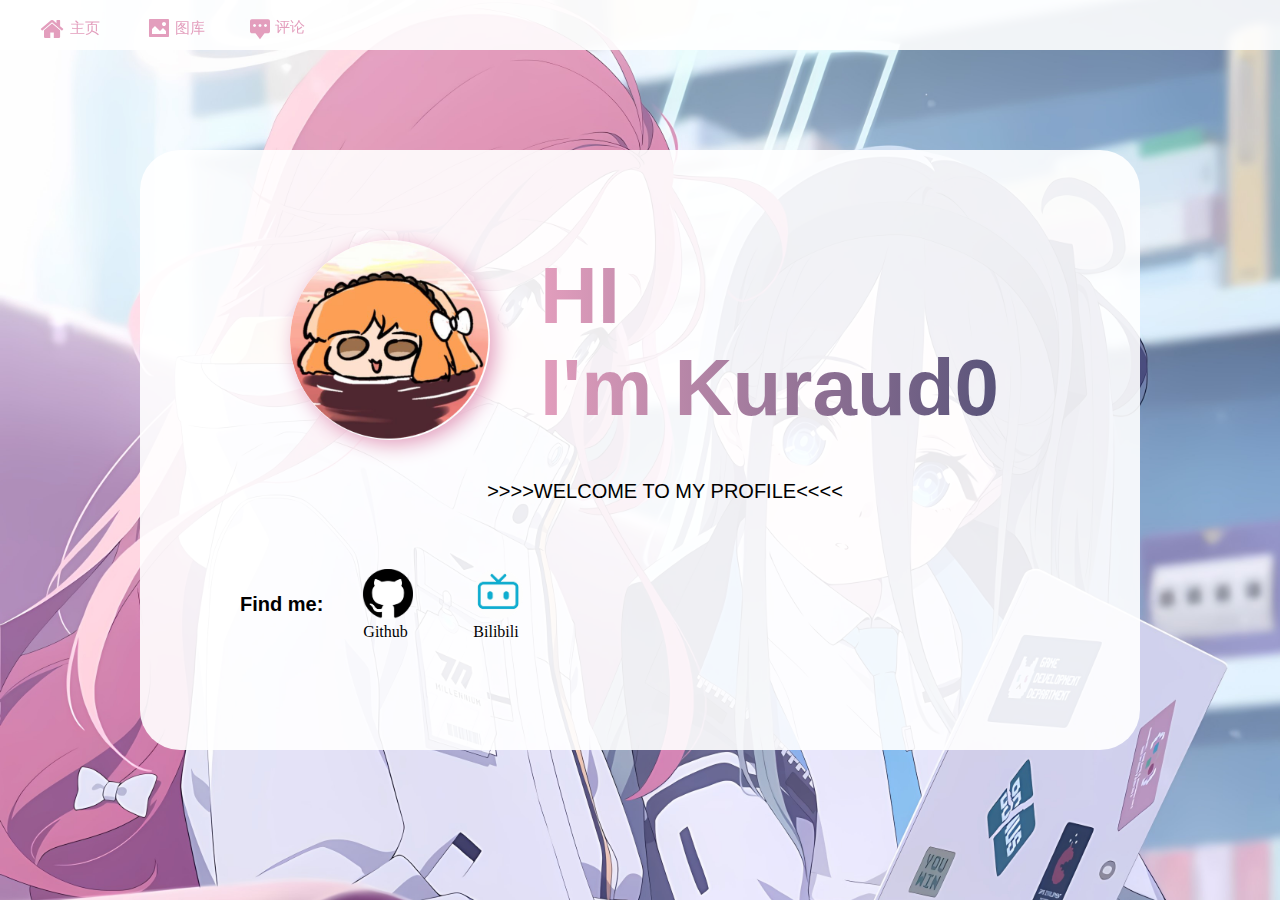
<file: src/index.html>
<!DOCTYPE html>
<html lang="en">
<head>
    <meta charset="UTF-8">
    <meta name="viewport" content="width=device-width, initial-scale=1.0">
    <title>My Profile</title>
    <link rel="stylesheet" href="style.css" type="text/css">
    <link rel="stylesheet" href="../font/iconfont.css">
</head>
<body>

    <div class="top">
        <ul>
            <li><span class="iconfont icon-home icon"><p class="text">主页</p></span></li>
            <li><span class="iconfont icon-tupian icon"><p class="text">图库</p></span></li>
            <li><span class="iconfont icon-pinglun icon"><p class="text">评论</p></span></li>
        </ul>
    </div>

    <div class="back">

        <div class="container">

            <div class="main">
                <img src="../img/head.png" alt="Kuraud0's head" id="pic">
                <div class="text">
                    <p id="introduction">HI<br>I'm Kuraud0</p>
                </div>
            </div>
            <p id="animateText"></p>
            
            <div class="contact">

                <p>Find me:</p>

                <figure>
                    <a href="https://github.com/Kuraud00" target="_blank"><img src="../img/gh.png" alt="Github"></a>
                    <figcaption>Github</figcaption>
                </figure>

                <figure>
                    <a href="https://space.bilibili.com/481177373?spm_id_from=333.1073.0.0" target="_blank"><img src="../img/bili.png" alt="Bilibili"></a>
                    <figcaption>Bilibili</figcaption>
                </figure>
            </div>

        </div>

    </div>
</body>
</html>
</file>
<file: src/style.css>
html{
    height:100%;
}

body{
    background-image: url(../img/bg.jpg);
    background-size: 1920px auto;
    background-repeat: no-repeat;
    display: flex;
    justify-content: center;
    align-items: center;
    height:100%;
    margin:0;
    /* 文本均不可选中 */
    user-select: none;
}

.top{
    height: 50px;
    width: 100%;
    background-color: rgba(255, 255, 255, 0.9);
    position: fixed;
    top: 0%;
    left: 0%;
}

.top .icon{
    font-size: 25px;
    transition: all 0.3s ease;
    color: rgba(227,158,189);
}

.top .icon-pinglun{
    font-size: 20px;
    position: relative;
    top: 3px;
}

.top .icon .text{
    display: inline;
    font-size: 15px;
    position:relative;
    top:-5px;
    left:5px;
}

.top ul{
    /* 去除前面的小点 */
    list-style-type: none;
    display: flex;
    flex-direction: row;
}

.top ul li{
    margin-top: 0px;
    margin-right: 50px;
}

.top .icon:hover{
    color: rgb(88,83,121);
}

.back{
    border-radius: 40px;
    height:600px;
    width:1000px;
    background-color: rgba(255, 255, 255, 0.9) ;
    display:flex;
    flex-direction: row;
    justify-content: center;
}

.container{
    margin:50px 50px 50px 100px;
    height: 500px;
    width:850px;
}

.container .main{
    margin: 40px 50px;
    display: flex;
    flex-direction: row;
    justify-content: flex-start;
    align-items: flex-start;
}

.container .main .text{
    margin-top:10px;
    margin-left: 50px;
}

.container .contact{
    margin-top: 50px;
    display:flex;
    flex-direction: row;
}

.container figure{
    margin-right: 10px;
}

.container .contact img{
    width: 50px;
    height: auto;
    margin-right: 10px;
    transition: transform 0.5s;
}

.container .contact img:hover{
    transform: scale(1.1) rotate(10deg);
}

.container .contact p{
    margin: 40px 0px;
    font-family:Arial, Helvetica, sans-serif;
    font-weight: bolder;
    font-size: 20px;
}

#introduction{
    font-family:Arial, Helvetica, sans-serif;
    font-weight: bolder;

    /* 渐变 */
    -webkit-background-clip: text;
    -webkit-text-fill-color:transparent;
    background-image: linear-gradient(to right,rgb(227,158,189),rgb(88,83,121));

    font-size:80px;
    margin:0px;
}

#pic{
    /* 使图片成为圆形 */
    border-radius: 50%;
    box-shadow: 5px 5px 20px rgb(227,158,189);
    width:200px;
    height:200px;
    object-fit: cover;
    transition: transform 0.5s;
}

#pic:hover{
    transform: scale(1.1) rotate(10deg);
}

#pic:active{
    transform: scale(1.3) rotate(20deg);
}

#animateText{
    font-family:Arial, Helvetica, sans-serif;
    text-align: center;
    font-weight: light;
    font-size: 20px;
}

#animateText::before{
    content: ">>>>WELCOME TO MY PROFILE<<<<";
    animation: textChanging 1s linear 0s infinite alternate ;
}

@keyframes textChanging{
    0%{
        content: ">>>>WELCOME TO MY PROFILE<<<<";
    }
    25%{
        content: " >>>WELCOME TO MY PROFILE<<< ";
    }
    50%{
        content: "  >>WELCOME TO MY PROFILE<<  ";
    }
    75%{
        content: "   >WELCOME TO MY PROFILE<   ";
    }
    100%{
        content: "    WELCOME TO MY PROFILE    ";
    }
}
</file>
<file: font/iconfont.css>
@font-face {
  font-family: "iconfont"; /* Project id  */
  src: url('iconfont.ttf?t=1737440858005') format('truetype');
}

.iconfont {
  font-family: "iconfont" !important;
  font-size: 16px;
  font-style: normal;
  -webkit-font-smoothing: antialiased;
  -moz-osx-font-smoothing: grayscale;
}

.icon-pinglun:before {
  content: "\e624";
}

.icon-home:before {
  content: "\e73b";
}

.icon-tupian:before {
  content: "\e60f";
}

.icon-github-fill:before {
  content: "\e885";
}

.icon-bilibili-fill:before {
  content: "\e69c";
}
</file>
